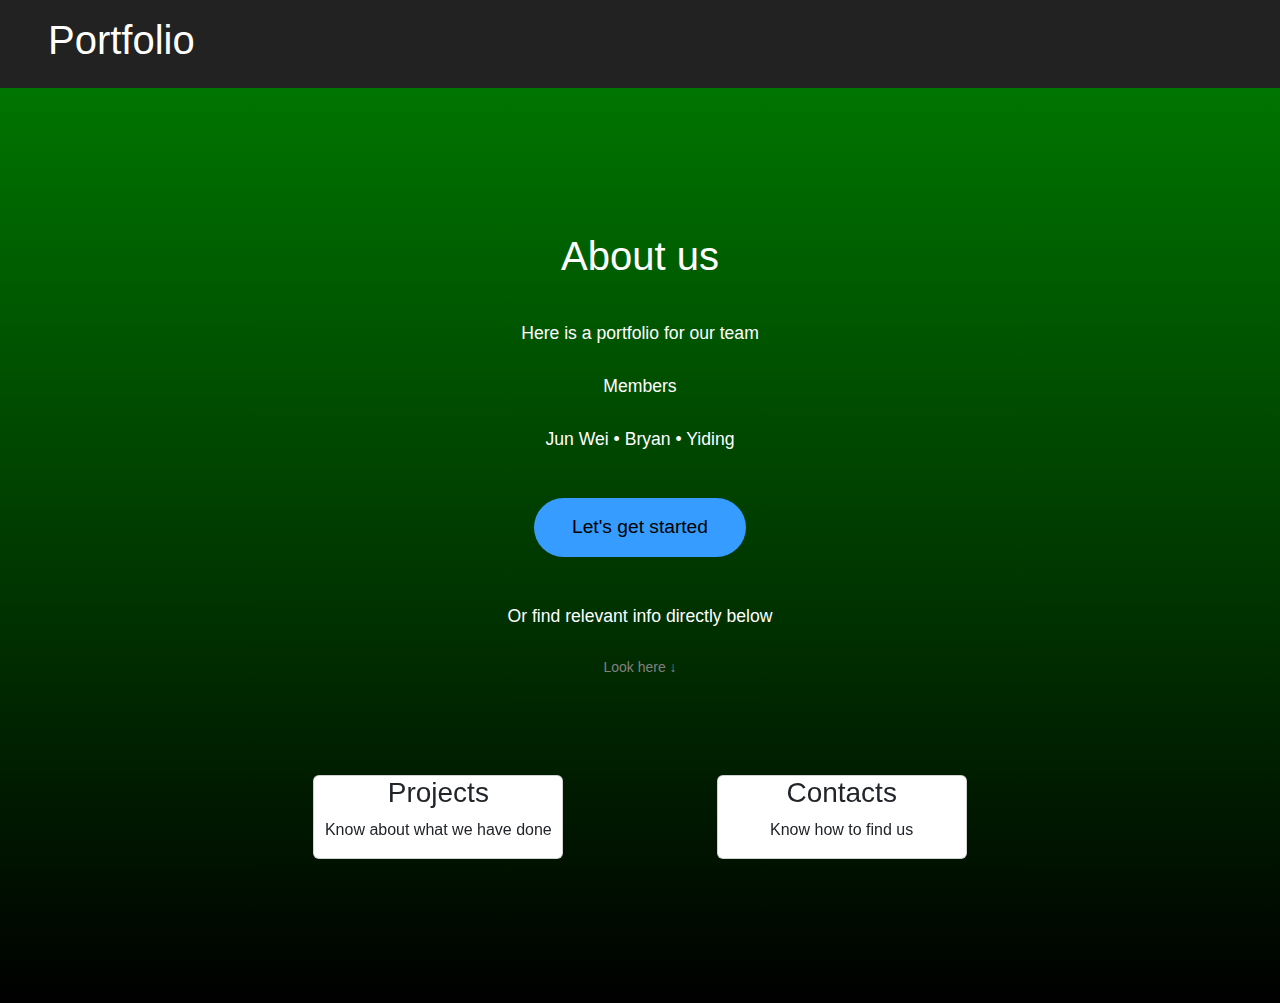
<file: portfolio.html>
<!DOCTYPE html>
<html lang="en">
<head>
    <meta charset="UTF-8">
    <meta name="viewport" content="width=device-width, initial-scale=1.0">
    <title>Portfolio</title>
    <link href="https://cdn.jsdelivr.net/npm/bootstrap@5.3.3/dist/css/bootstrap.min.css" rel="stylesheet" integrity="sha384-QWTKZyjpPEjISv5WaRU9OFeRpok6YctnYmDr5pNlyT2bRjXh0JMhjY6hW+ALEwIH" crossorigin="anonymous">
    <link rel="stylesheet" href="portfolio.css">
</head>
<body>
    <script src="https://cdn.jsdelivr.net/npm/bootstrap@5.3.3/dist/js/bootstrap.bundle.min.js" integrity="sha384-YvpcrYf0tY3lHB60NNkmXc5s9fDVZLESaAA55NDzOxhy9GkcIdslK1eN7N6jIeHz" crossorigin="anonymous"></script>
    <div id="navigation">
        <h1>Portfolio</h1>
    </div>
    <div id="container">
        <div id="main">
            <h1 class="title">About us</h1>
            <p class="description">Here is a portfolio for our team</p>
            <p class="description">Members</p>
            <p class="description">Jun Wei &bull; Bryan &bull; Yiding</p>
            <button class="button">Let's get started</button>
            <p class="description">Or find relevant info directly below</p>
            <small class="note">Look here &downarrow;</small>
        </div>
        <div id="features">
            <div class="card">
                <h3>Projects</h3>
                <p>Know about what we have done</p>
            </div>
            <div class="card">
                <h3>Contacts</h3>
                <p>Know how to find us</p>
            </div>
        </div>
    </div>
</body>
</html>
</file>
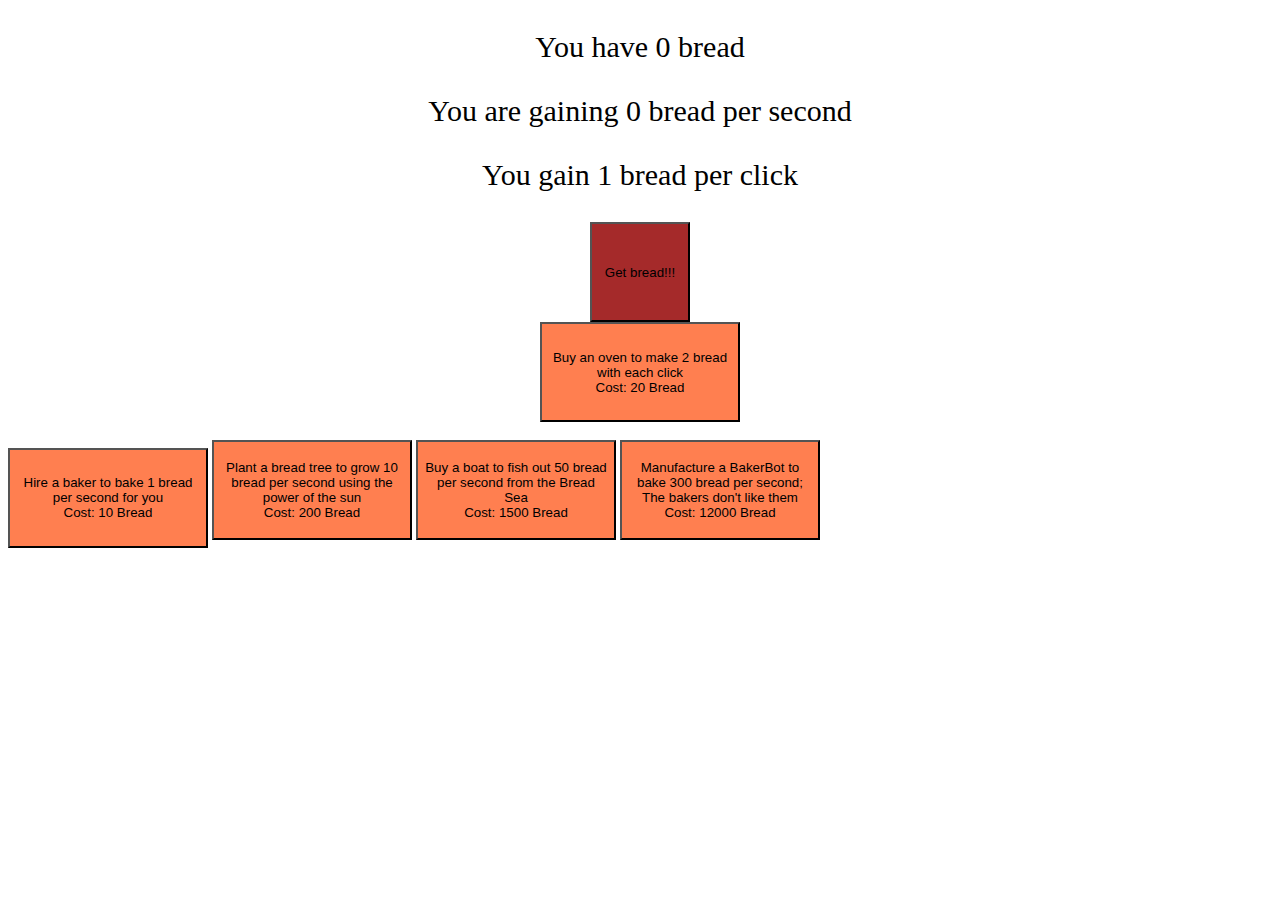
<file: templates/bryan_projects/clicker/clicker.html>
<!DOCTYPE html>
<html>
  <head>
    <meta charset="utf-8">
    <meta name="viewport" content="width=device-width">
    <title>Bread Clicker</title>
    <link href="clicker.css" rel="stylesheet">
  </head>
  <body>
    <script src="clicker.js"></script>
    <center>
        <div id  ="info">
            <p>You have <span id = "showBread" class = "number">0</span> bread</p>
            <p>You are gaining <span id = "showBreadPerSecond" class = "number">0</span> bread per second</p>
            <p>You gain <span id = "showBreadPerClick" class = "number">1</span> bread per click</p>
        </div>
        <button type = "button" id = "breadButton" onclick = "increment()">Get bread!!!</button>
        <br>
        <button type = "button" id = "upgradeButton" onclick  = "buyOven()">Buy an oven to make <span id = "showBreadPerClick" class="number">2</span> bread with each click<br>Cost: <span id = "showOvenCost" class = "number">20</span> Bread</button>
    </center>
    <br>
    <button type = "button" id = "upgradeButton" onclick = "buyBaker()">Hire a baker to bake 1 bread per second for you<br>Cost: <span id = "showBakerCost" class = "number">10</span> Bread</button>
    <button type = "button" id = "upgradeButton" onclick = "buyTree()">Plant a bread tree to grow 10 bread per second using the power of the sun<br>Cost: <span id = "showTreeCost" class = "number">200</span> Bread</button>
    <button type = "button" id = "upgradeButton" onclick = "buyBoat()">Buy a boat to fish out 50 bread per second from the Bread Sea<br>Cost: <span id = "showBoatCost" class = "number">1500</span> Bread</button>
    <button type = "button" id = "upgradeButton" onclick = "buyBakerbot()">Manufacture a BakerBot to bake 300 bread per second; The bakers don't like them<br>Cost: <span id = "showBakerbotCost" class = "number">12000</span> Bread</button>
  </body>
</html>
</file>
<file: portfolio.css>
body{
    color: white;
    background: -webkit-linear-gradient(green, black);
    font-family: sans-serif;
    text-align: center;
    margin: 0;
}

#container {
    padding: 0 10em;
}

#main {
    margin-top: 9em;
}

#features {
    padding-top: 6em;
    margin-bottom: 9em;
    display: flex;
    flex-wrap: wrap;
    justify-content: space-evenly;
}

.title {
    font-size: 2.5em;
    margin: 1em;
}

.description {
    font-size: 1.1em;
    margin: 1.5em;
}

.note {
    color: grey;
}

.button {
    color: black;
    background-color: #369cff;
    border: 0;
    font-size: 1.2em;
    font-weight: 500;
    padding: 0.8em 2em;
    border-radius: 30px;
    margin: 1em;
}

.card {
    width: 250px;
}

#navigation {
    position: sticky;
    top: 0;
    display: flex;
    align-items: center;
    justify-content: space-between;
    padding: 1em 3em;
    background-color: #222222;
}

#navigation .button {
    font-size: initial;
    margin: 0;
    color: #369cff;
    background-color: transparent;
    border: 1px solid grey;
}
</file>
<file: templates/bryan_projects/clicker/clicker.css>
#breadButton {
    height: 100px;
    width: 100px;
    background-color: brown
}

#info {
    font-size: 30px;
}

#upgradeButton {
    height: 100px;
    width: 200px;
    background-color:coral
}
</file>
